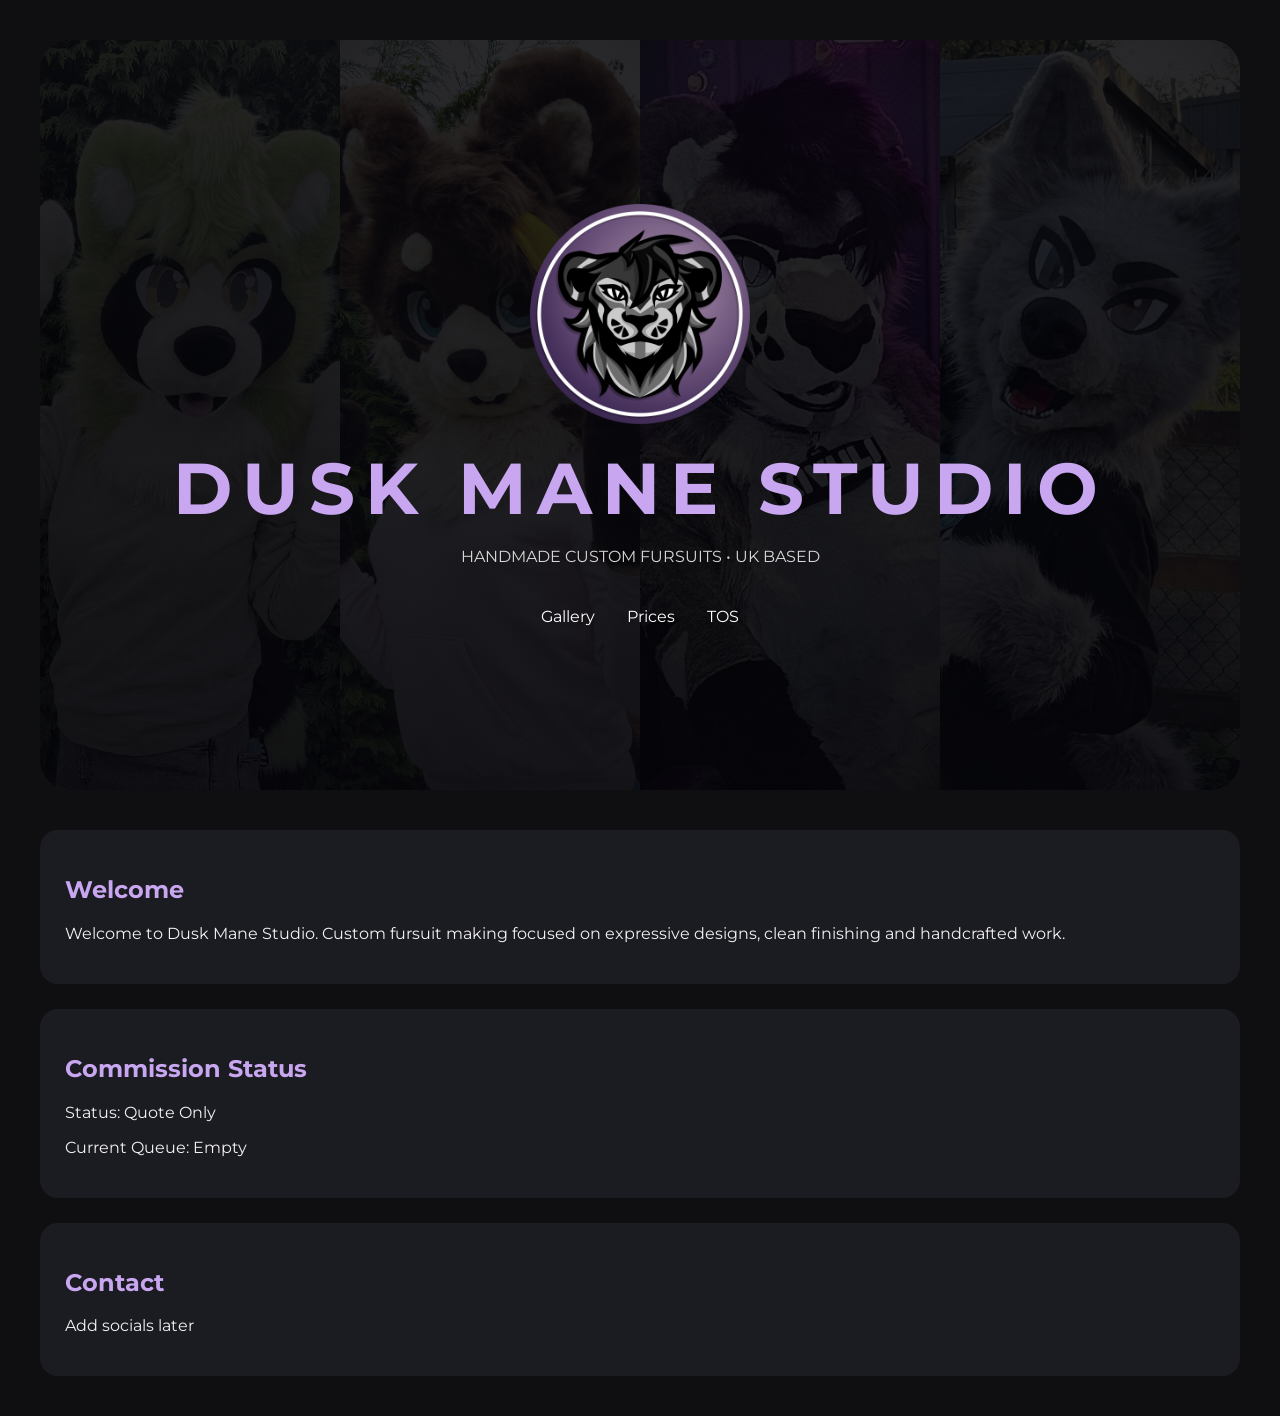
<file: index.html>
<!DOCTYPE html>
<html>

<head>

<title>Dusk Mane Studio</title>

<link rel="stylesheet" href="style.css">

<link rel="preconnect" href="https://fonts.googleapis.com">

<link rel="preconnect" href="https://fonts.gstatic.com" crossorigin>

<link href="https://fonts.googleapis.com/css2?family=Montserrat:wght@300;500;700&display=swap" rel="stylesheet">

</head>

<body>

<div class="hero">

<div class="hero-bg">

<img src="images/hero1.jpg">

<img src="images/hero4.jpg">

<img src="images/hero3.jpg">

<img src="images/hero2.jpg">

</div>

<div class="hero-content">

<img src="images/logo.png" class="logo">

<h1>DUSK MANE STUDIO</h1>

<p class="tagline">
HANDMADE CUSTOM FURSUITS • UK BASED
</p>

<nav>

<a href="gallery.html">Gallery</a>

<a href="prices.html">Prices</a>

<a href="tos.html">TOS</a>

</nav>

</div>

</div>

</p>

<nav>

</header>

<section>

<h2>Welcome</h2>

<p>

Welcome to Dusk Mane Studio.

Custom fursuit making focused on expressive designs, clean finishing and handcrafted work.

</p>

</section>

<section>

<h2>Commission Status</h2>

<p>
Status: Quote Only
</p>

<p>
Current Queue: Empty
</p>

</section>

<section>

<h2>Contact</h2>

<p>
Add socials later
</p>

</section>

</body>

</html>
</file>
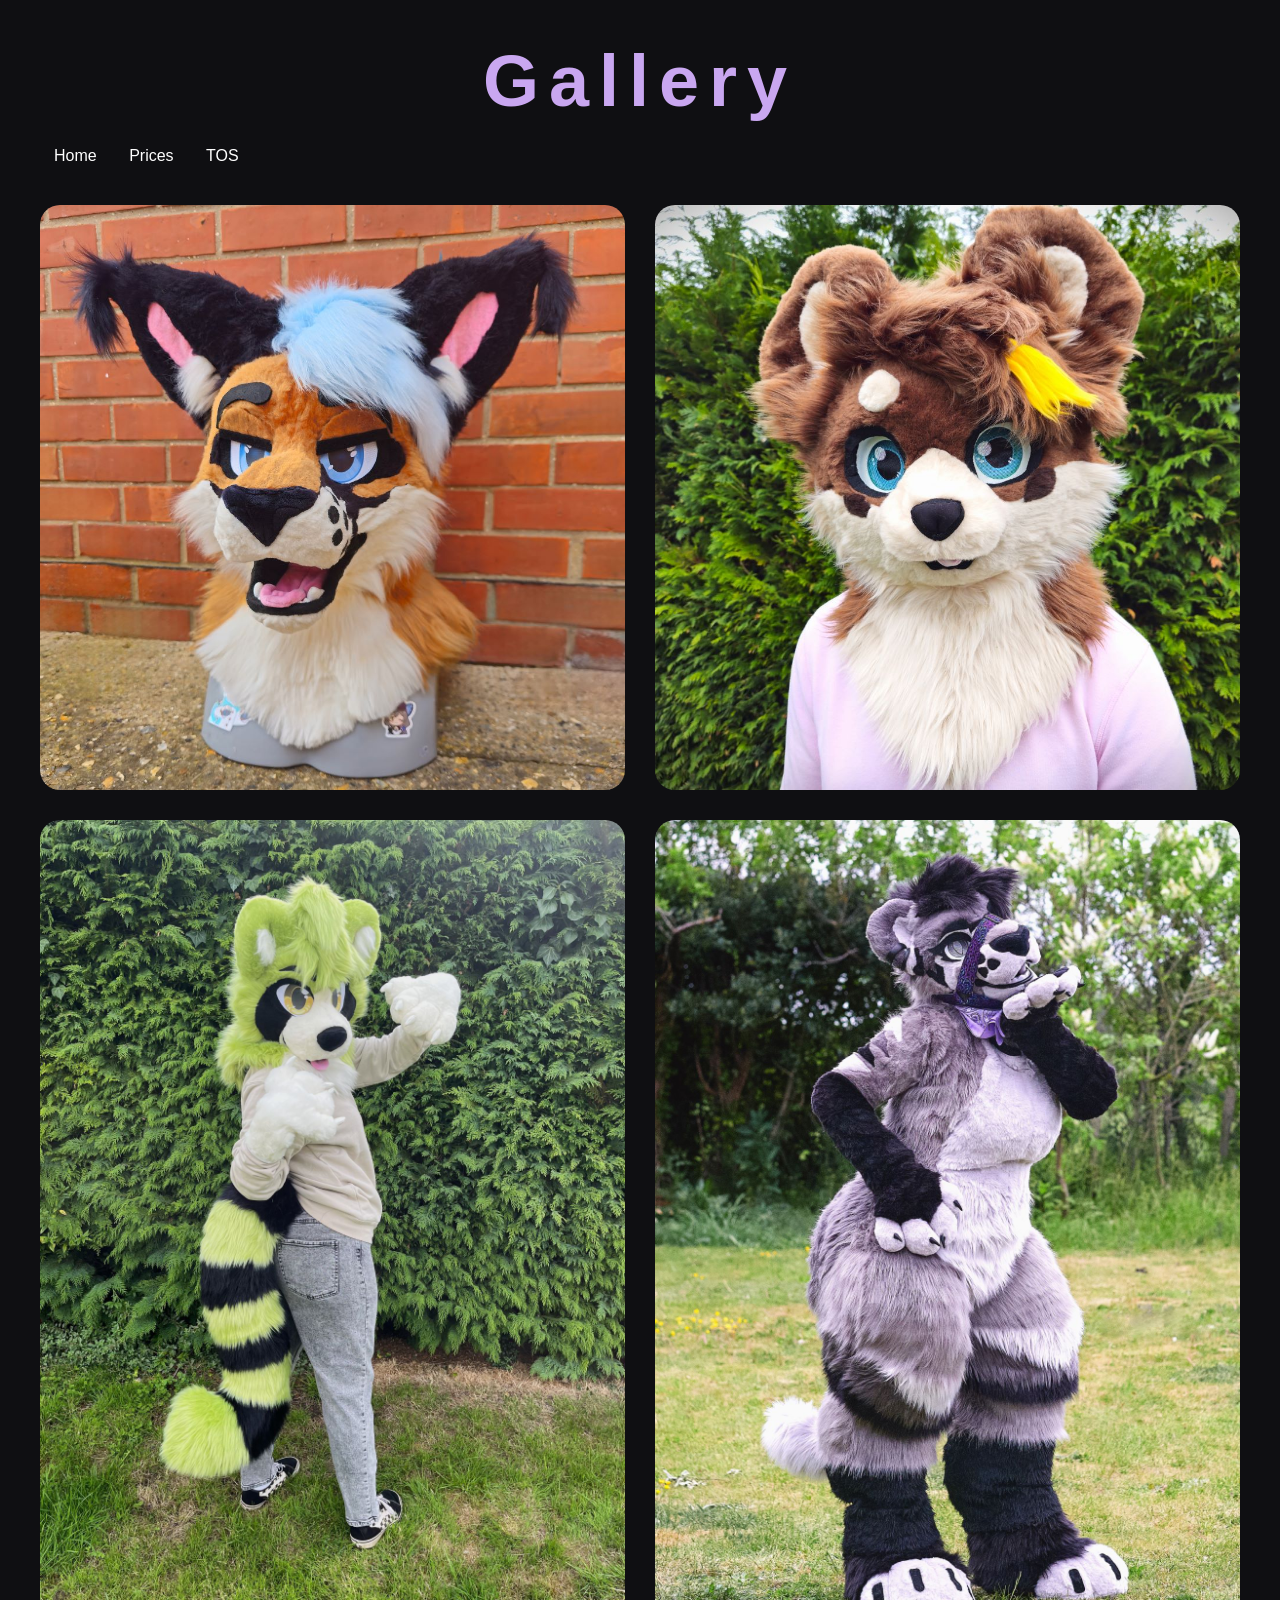
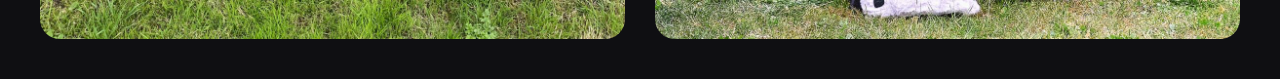
<file: gallery.html>
<!DOCTYPE html>
<html>

<head>

<title>Gallery - Dusk Mane Studio</title>

<link rel="stylesheet" href="style.css">

</head>

<body>

<h1>Gallery</h1>

<nav>

<a href="index.html">Home</a>

<a href="prices.html">Prices</a>

<a href="tos.html">TOS</a>

</nav>

<div class="gallery">

<div class="square">
<img src="images/head1.jpg">
</div>

<div class="square">
<img src="images/head2.jpg">
</div>

<div class="portrait">
<img src="images/partial1.jpg">
</div>

<div class="portrait">
<img src="images/fullsuit1.jpg">
</div>

</div>

</body>

</html>
</file>
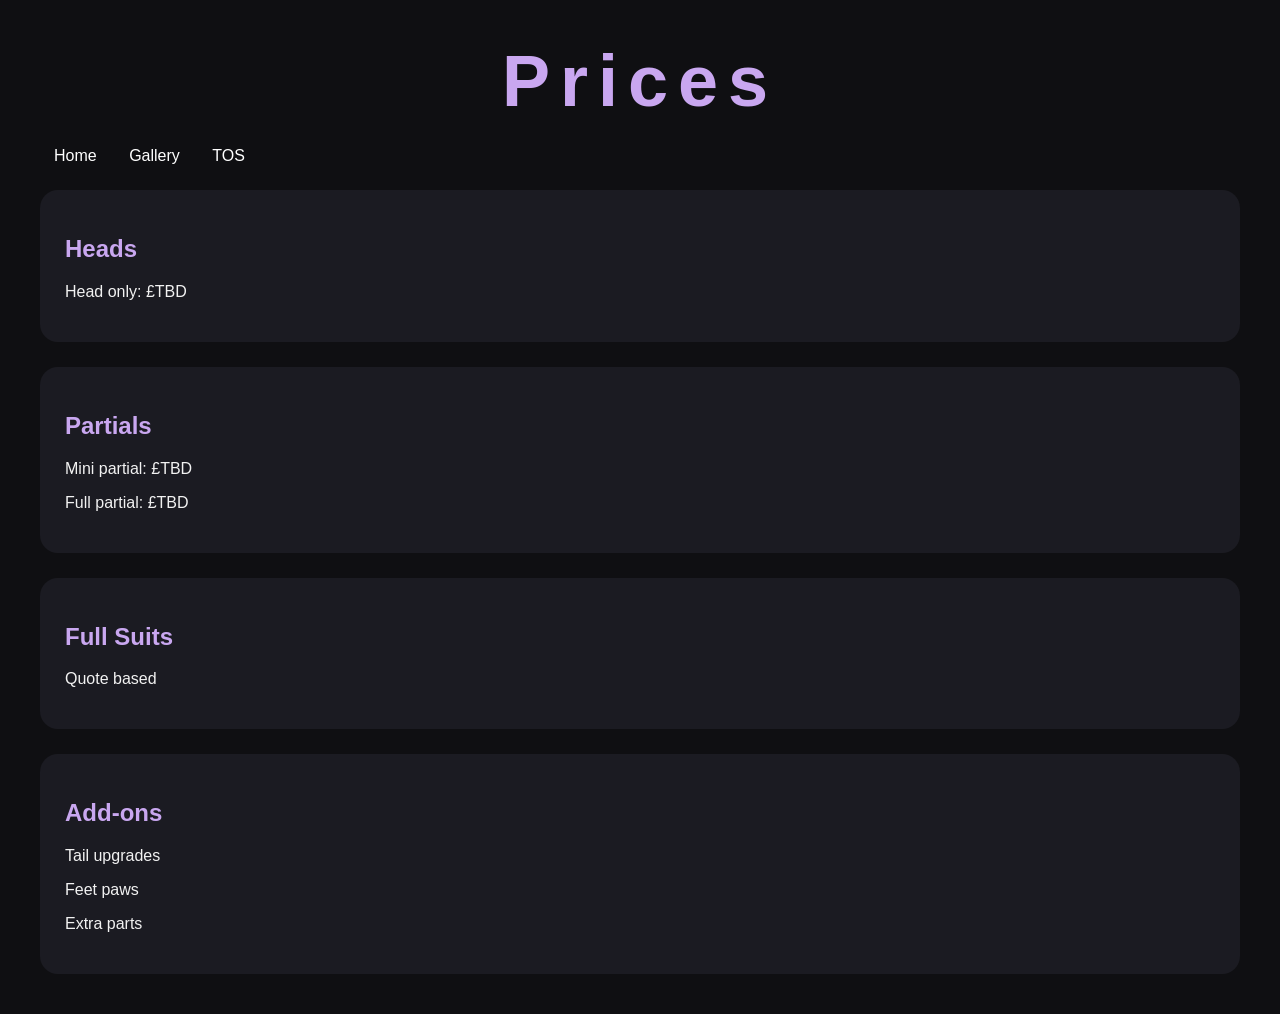
<file: prices.html>
<!DOCTYPE html>
<html>

<head>
<title>Prices - Dusk Mane Studio</title>
<link rel="stylesheet" href="style.css">
</head>

<body>

<h1>Prices</h1>

<nav>
<a href="index.html">Home</a>
<a href="gallery.html">Gallery</a>
<a href="tos.html">TOS</a>
</nav>

<section>

<h2>Heads</h2>

<p>
Head only: £TBD
</p>

</section>

<section>

<h2>Partials</h2>

<p>
Mini partial: £TBD
</p>

<p>
Full partial: £TBD
</p>

</section>

<section>

<h2>Full Suits</h2>

<p>
Quote based
</p>

</section>

<section>

<h2>Add-ons</h2>

<p>
Tail upgrades
</p>

<p>
Feet paws
</p>

<p>
Extra parts
</p>

</section>

</body>

</html>
</file>
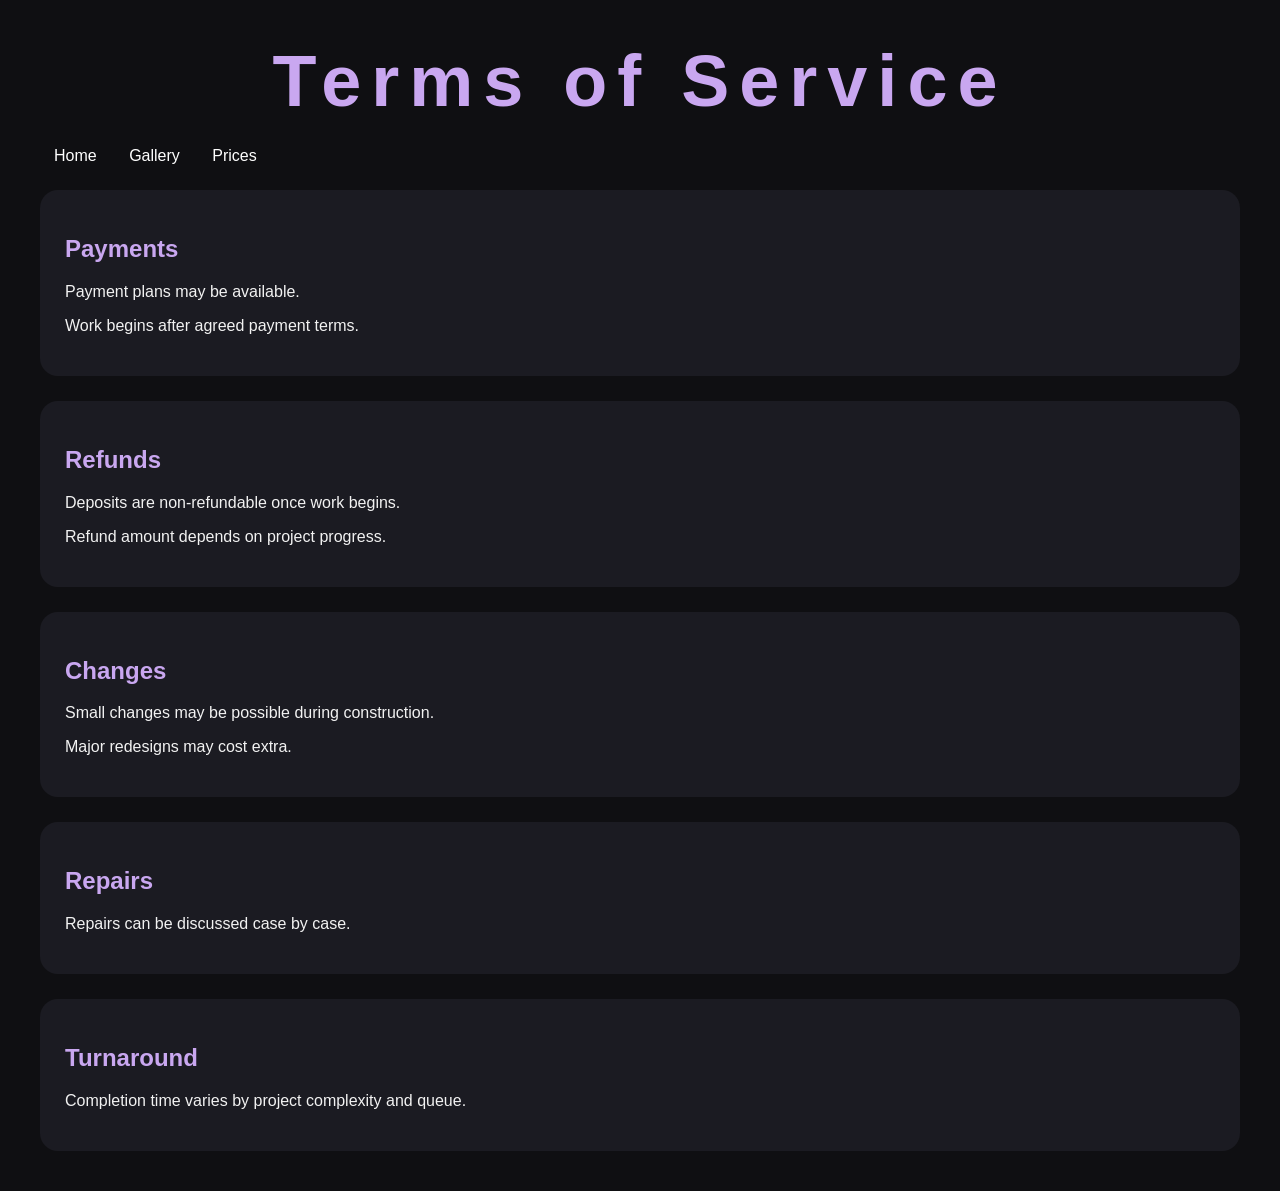
<file: tos.html>
<!DOCTYPE html>
<html>

<head>
<title>TOS - Dusk Mane Studio</title>
<link rel="stylesheet" href="style.css">
</head>

<body>

<h1>Terms of Service</h1>

<nav>
<a href="index.html">Home</a>
<a href="gallery.html">Gallery</a>
<a href="prices.html">Prices</a>
</nav>

<section>

<h2>Payments</h2>

<p>
Payment plans may be available.
</p>

<p>
Work begins after agreed payment terms.
</p>

</section>

<section>

<h2>Refunds</h2>

<p>
Deposits are non-refundable once work begins.
</p>

<p>
Refund amount depends on project progress.
</p>

</section>

<section>

<h2>Changes</h2>

<p>
Small changes may be possible during construction.
</p>

<p>
Major redesigns may cost extra.
</p>

</section>

<section>

<h2>Repairs</h2>

<p>
Repairs can be discussed case by case.
</p>

</section>

<section>

<h2>Turnaround</h2>

<p>
Completion time varies by project complexity and queue.
</p>

</section>

</body>

</html>
</file>
<file: style.css>
body{

margin:0;

padding:40px;

background:#0f0f12;

color:#f2f2f2;

font-family:'Montserrat',sans-serif;

}

.hero{

position:relative;

height:750px;

overflow:hidden;

border-radius:30px;

margin-bottom:40px;

}

.hero-bg{

position:absolute;

width:100%;

height:100%;

display:grid;

grid-template-columns:repeat(4,1fr);

}

.hero-bg img{

width:100%;

height:100%;

object-fit:cover;

filter:
brightness(28%)
grayscale(35%);

}

.hero-content{

position:absolute;

top:0;

left:0;

width:100%;

height:100%;

z-index:2;

display:flex;

flex-direction:column;

justify-content:center;

align-items:center;

background:
linear-gradient(
rgba(5,5,10,0.45),
rgba(5,5,10,0.75)
);

}

.logo{

width:220px;

margin-bottom:20px;

}

h1{

font-size:72px;

letter-spacing:10px;

color:#c9a7f0;

text-align:center;

margin:0;

}

.tagline{

color:#d7d7d7;

margin-top:15px;

}

nav{

margin-top:25px;

}

nav a{

color:white;

padding:14px;

text-decoration:none;

}

section{

background:#1b1b22;

padding:25px;

margin-top:25px;

border-radius:18px;

}

h2{

color:#c9a7f0;

}

/* GALLERY */

.gallery{

display:grid;

grid-template-columns:repeat(2,1fr);

gap:30px;

margin-top:40px;

}

.square{

aspect-ratio:1/1;

overflow:hidden;

border-radius:20px;

}

.portrait{

aspect-ratio:5/7;

overflow:hidden;

border-radius:20px;

}

.square img,
.portrait img{

width:100%;

height:100%;

object-fit:cover;

display:block;

}
</file>
